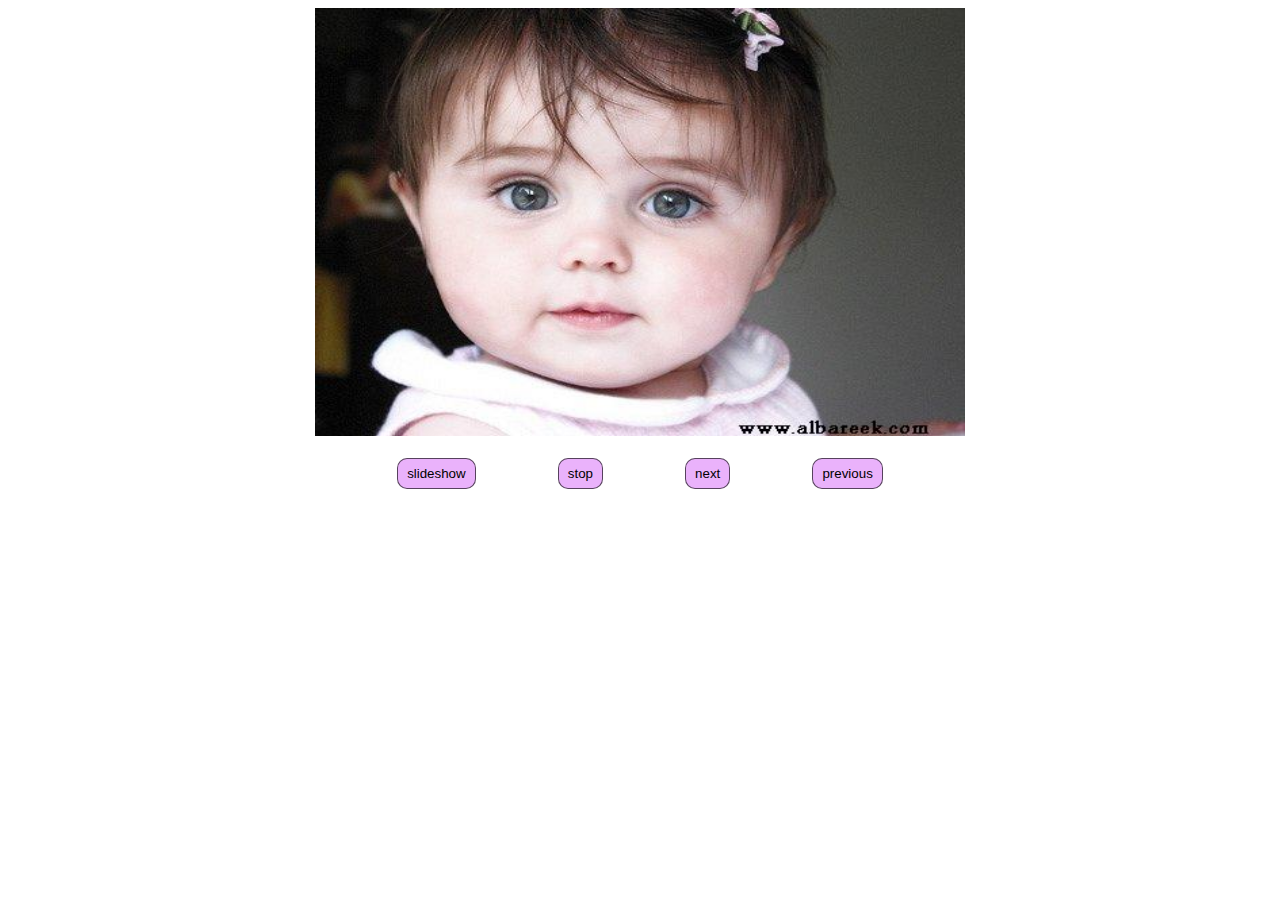
<file: slideshow/index.html>
<!DOCTYPE html>
<html lang="en">

<head>
    <meta charset="UTF-8">
    <meta name="viewport" content="width=device-width, initial-scale=1.0">
    <link rel="stylesheet" href="style.css">
    <title>slide show</title>

    
</head>

<body>
<div class="container">
    <div id="slideshow">
        <img src="./img/1.jpg" alt="Image 1" style="display: block;">
        <img src="./img/2.jpg" alt="Image 2">
        <img src="./img/3.jpg" alt="Image 3">
        <img src="./img/4.jpg" alt="Image 4">
        <img src="./img/5.jpg" alt="Image 5">
        <img src="./img/6.jpg" alt="Image 6">
    </div>
    <div id="controls">
        <input type="button" value="slideshow" onclick="show()">
        <input type="button" value="stop" onclick="stop()">
        <input type="button" value="next" onclick="next()">
        <input type="button" value="previous" onclick="back()">

    </div>

</div>
    <script src="script.js"></script>
</body>

</html>
</file>
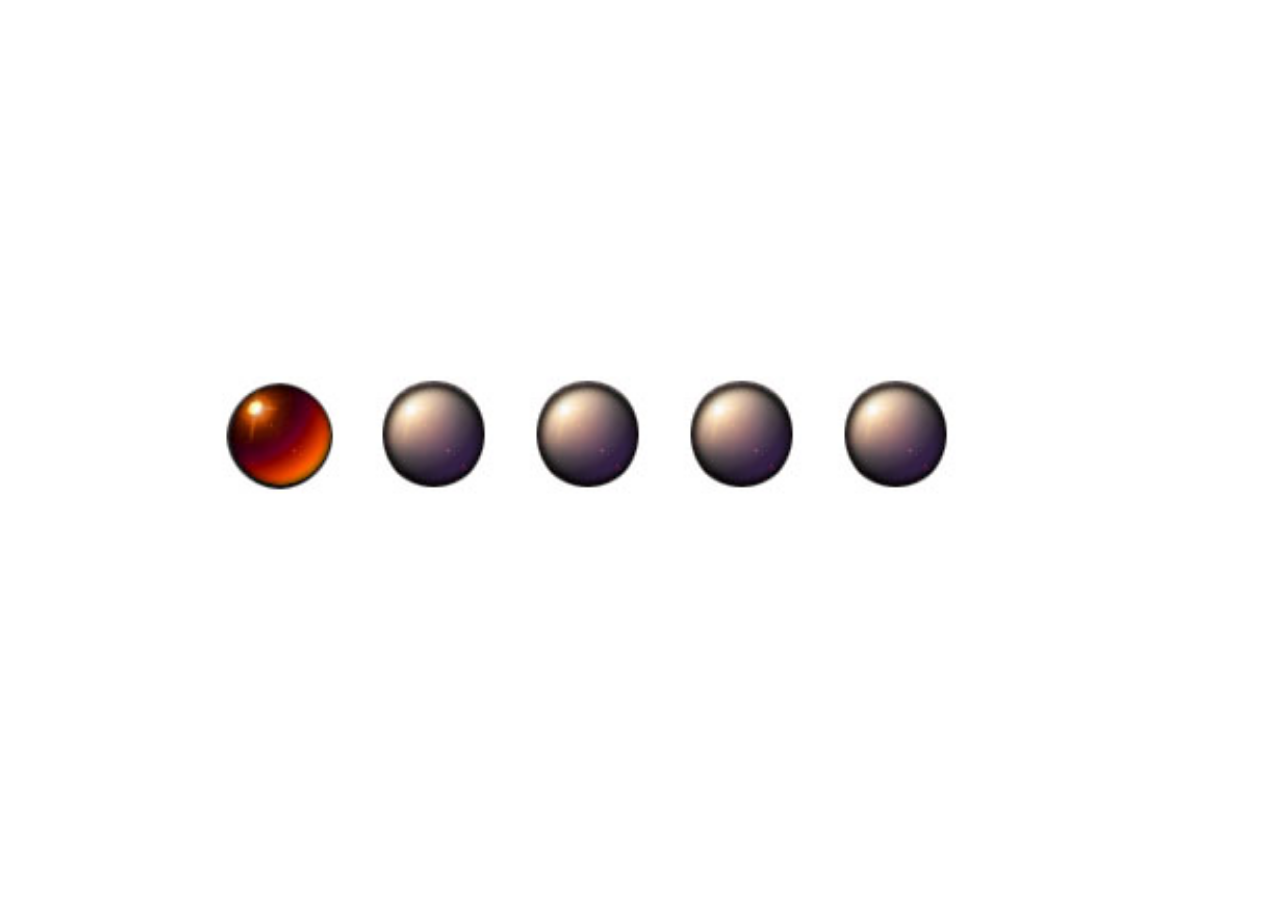
<file: marbel/marbels.html>
<!DOCTYPE html>
<html lang="en">
<head>
    <meta charset="UTF-8">
    <meta name="viewport" content="width=device-width, initial-scale=1.0">
    <link rel="stylesheet" href="style.css">
    <title>marbel</title>

</head>
<body>
    <div class="container" onmouseover="moveImg()" onmouseout="stop()">
        <div class="inline"> <img class="M" src="./img/marble3.jpg">
        </div>

        <div class="inline"> <img class="M" src="./img/marble1.jpg">
        </div>
        <div  class="inline"> <img class="M" src="./img/marble1.jpg">
        </div>
        <div  class="inline"> <img class="M" src="./img/marble1.jpg">
        </div>
        <div  class="inline"> <img class="M" src="./img/marble1.jpg">
        </div>

    </div>


    <script src="script.js"></script>
</body>
</html>
</file>
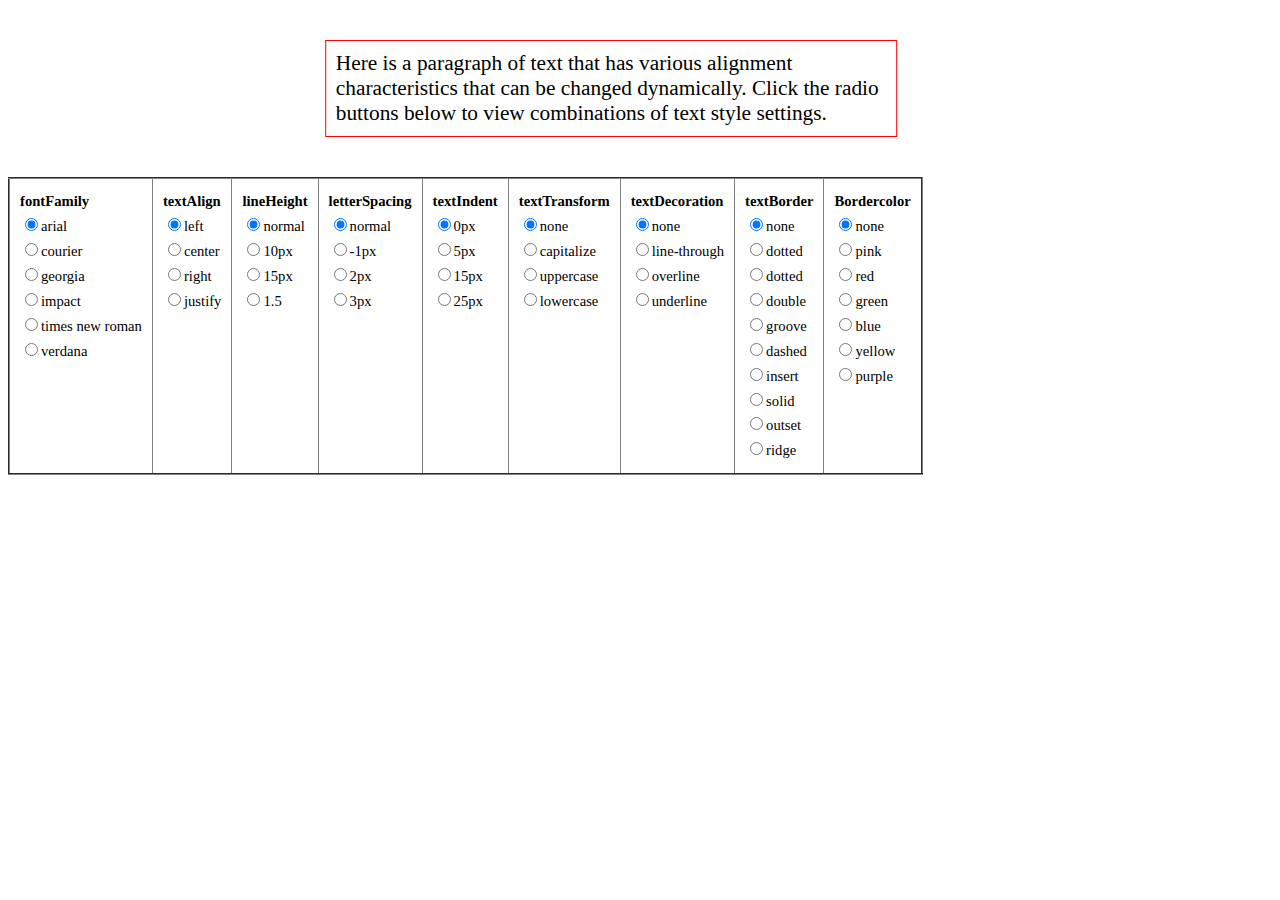
<file: textStyle/TextStyle.html>
<!DOCTYPE html>
<html>

<head>
    <meta charset="UTF-8">
    <meta name="viewport" content="width=device-width, initial-scale=1.0">
    <link rel="stylesheet" href="style.css">
    <title>--- Text Style ---</title>

</head>

<body>

    <p id="PAR">
        Here is a paragraph of text that has various alignment characteristics that can be changed
        dynamically. Click the radio buttons below to view combinations of text style settings.
    </p>

    <table id="Text" border="2">
        <tr>
            <td>
                <b>fontFamily</b><br />
                <input type="radio" name="Font" onclick="ChangeFont('arial')" checked />arial<br />
                <input type="radio" name="Font" onclick="ChangeFont('courier')" />courier<br />
                <input type="radio" name="Font" onclick="ChangeFont('georgia')" />georgia<br />
                <input type="radio" name="Font" onclick="ChangeFont('impact')" />impact<br />
                <input type="radio" name="Font" onclick="ChangeFont('times new roman')" />times new roman<br />
                <input type="radio" name="Font" onclick="ChangeFont('verdana')" />verdana<br />
            </td>

            <td>
                <b>textAlign</b><br>
                <input type="radio" name="Align" onclick="ChangeAlign('left')" checked />left<br />
                <input type="radio" name="Align" onclick="ChangeAlign('center')" />center<br />
                <input type="radio" name="Align" onclick="ChangeAlign('right')" />right<br />
                <input type="radio" name="Align" onclick="ChangeAlign('justify')" />justify<br />
            </td>
            <td>
                <b>lineHeight</b><br>
                <input type="radio" name="Height" onclick="ChangeHeight('normal')" checked />normal<br />
                <input type="radio" name="Height" onclick="ChangeHeight('10px')" />10px<br />
                <input type="radio" name="Height" onclick="ChangeHeight('15px')" />15px<br />
                <input type="radio" name="Height" onclick="ChangeHeight('1.5')" />1.5<br />
            </td>
            <td>
                <b>letterSpacing</b><br>
                <input type="radio" name="Lspace" onclick="ChangeLSpace('normal')" checked />normal<br />
                <input type="radio" name="Lspace" onclick="ChangeLSpace('-1px')" />-1px<br />
                <input type="radio" name="Lspace" onclick="ChangeLSpace('2px')" />2px<br />
                <input type="radio" name="Lspace" onclick="ChangeLSpace('3px')" />3px<br />
            </td>
            <td>
                <b>textIndent</b><br>
                <input type="radio" name="Indent" onclick="ChangeIndent('0px')" checked />0px<br />
                <input type="radio" name="Indent" onclick="ChangeIndent('5px')" />5px<br />
                <input type="radio" name="Indent" onclick="ChangeIndent('15px')" />15px<br />
                <input type="radio" name="Indent" onclick="ChangeIndent('25px')" />25px<br />
            </td>
            <td>
                <b>textTransform</b><br>
                <input type="radio" name="Transform" onclick="ChangeTransform('none')" checked />none<br />
                <input type="radio" name="Transform" onclick="ChangeTransform('capitalize')" />capitalize<br />
                <input type="radio" name="Transform" onclick="ChangeTransform('uppercase')" />uppercase<br />
                <input type="radio" name="Transform" onclick="ChangeTransform('lowercase')" />lowercase<br />
            </td>
            <td>
                <b>textDecoration</b><br>
                <input type="radio" name="Decorate" onclick="ChangeDecorate('none')" checked />none<br />
                <input type="radio" name="Decorate" onclick="ChangeDecorate('line-through')" />line-through<br />
                <input type="radio" name="Decorate" onclick="ChangeDecorate('overline')" />overline<br />
                <input type="radio" name="Decorate" onclick="ChangeDecorate('underline')" />underline<br />
            </td>
            <td>
                <b>textBorder</b><br>
                <input type="radio" name="Border" onclick="ChangeBorder('none')" checked />none<br />
                <input type="radio" name="Border" onclick="ChangeBorder('dotted')" />dotted<br />
                <input type="radio" name="Border" onclick="ChangeBorder('dotted')" />dotted<br />
                <input type="radio" name="Border" onclick="ChangeBorder('double')" />double<br />
                <input type="radio" name="Border" onclick="ChangeBorder('groove')" />groove<br />
                <input type="radio" name="Border" onclick="ChangeBorder('dashed')" />dashed<br />
                <input type="radio" name="Border" onclick="ChangeBorder('insert')" />insert<br />
                <input type="radio" name="Border" onclick="ChangeBorder('solid')" />solid<br />
                <input type="radio" name="Border" onclick="ChangeBorder('outset')" />outset<br />
                <input type="radio" name="Border" onclick="ChangeBorder('ridge')" />ridge<br />
            </td>
            <td>
                <b>Bordercolor</b><br>
                <input type="radio" name="BorderColor" onclick="ChangeBorderColor('black')" checked />none<br />
                <input type="radio" name="BorderColor" onclick="ChangeBorderColor('pink')" />pink<br />
                <input type="radio" name="BorderColor" onclick="ChangeBorderColor('red')" />red<br />
                <input type="radio" name="BorderColor" onclick="ChangeBorderColor('green')" />green<br />
                <input type="radio" name="BorderColor" onclick="ChangeBorderColor('blue')" />blue<br />
                <input type="radio" name="BorderColor" onclick="ChangeBorderColor('yellow')" />yellow<br />
                <input type="radio" name="BorderColor" onclick="ChangeBorderColor('purple')" />purple<br />
            </td>

    </table>


    <script src="script.js"></script>
</body>

</html>
</file>
<file: slideshow/style.css>
.container{
    position: absolute;

left: 50%;
transform: translateX(-50%);
}
#slideshow{
    width: 650px;
    height: 450px;
    
}
#slideshow img {
    display: none;
    width:100%;
    height: 95%;


    /* width: 400px;
    height: 300px; */
}
#controls {
    display: flex;
    /* flex-direction: row; */
    justify-content: space-evenly;
}

#controls input{
    padding: 7px 9px;
    border-radius: 10px;
    background-color: rgb(234, 178, 251);
    border: 0.5px solid rgba(0, 0, 0, 0.627);
}
#controls input:hover{
    background-color: rgba(230, 169, 249, 0.386);

}
</file>
<file: marbel/style.css>
.container {
    position: absolute;
    top: 40%;
    transform: translateY(-40%);
    left: 40%;
    transform: translateX(-40%);
}

.inline{
    display:inline;    
}

img {
    width: 150px;
}
</file>
<file: textStyle/style.css>
#PAR {
    font-family: times new roman;
    font-size: 16pt;
    width: 550px;
    border: solid 1px red;
    text-align: left;
    position: relative;
    margin: 40px;
    padding: 10px;
    left: 40%;
    transform: translateX(-40%);
}
table#Text {
    border-collapse: collapse;
}

table#Text tr {
    vertical-align: top;
    line-height: 1.7;
}



table#Text td {
    font-family: times new roman;
    font-size: 11pt;
    padding: 10px;
}
</file>
